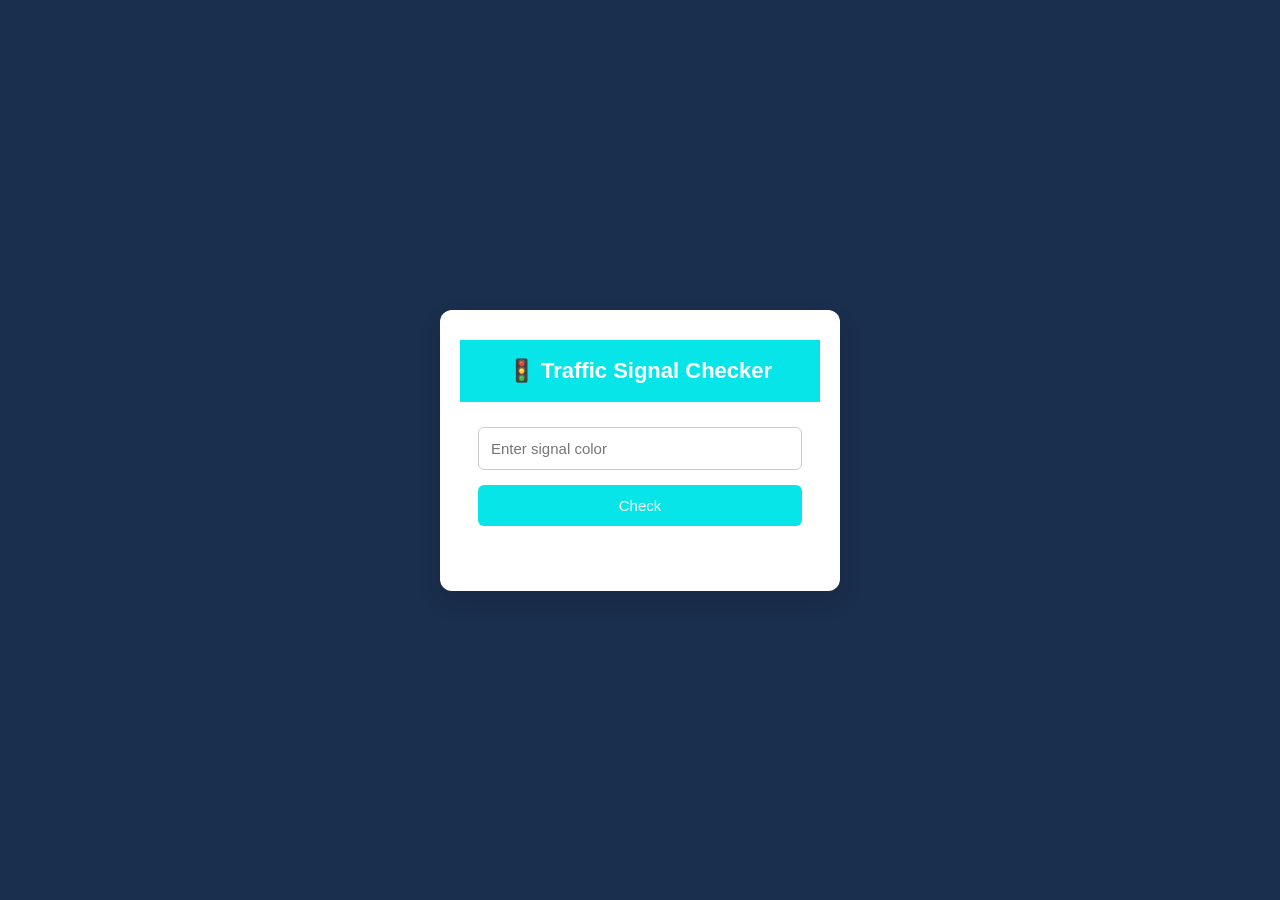
<file: index.html>
<!DOCTYPE html>
<html lang="en">
<head>
    <meta charset="UTF-8">
    <meta name="viewport" content="width=device-width, initial-scale=1.0">
    <title>Traffic signal checker</title>
    <link rel="stylesheet" href="style.css">
</head>
<body>
    <div class="container">
    <h1>🚦 Traffic Signal Checker</h1>
    
    <input type="text" id="colorInput" placeholder="Enter signal color">
    
    <button onclick="signalChecker()">Check</button>

    <p id="message"></p>
</div>
    <script src="app.js"></script>
</body>
</html>
</file>
<file: style.css>
* {
    margin: 0;
    padding: 0;
    box-sizing: border-box;
    font-family: Arial, sans-serif;
}

body {
    min-height: 100vh;
    display: flex;
    justify-content: center;
    align-items: center;
    background: #1a2e4d;
    padding: 15px; /* 👈 mobile spacing */
}

/* Card */
.container {
    width: 100%;
    max-width: 400px; /* 👈 responsive width */
    background: #fff;
    border-radius: 12px;
    box-shadow: 0 10px 25px rgba(0,0,0,0.1);
    overflow: hidden;
     padding: 30px 20px; /* 👈 height increase */
}

/* Heading */
.container h1 {
    background: #08e5e9;
    color: #fff;
    padding: 18px;
    text-align: center;
    font-size: 22px;
      margin-bottom: 25px; /* 👈 space increase */
}

/* Inputs & Button */
.container input,
.container button {
    width: 90%;
    margin: 15px auto; /* 👈 zyada gap */
    display: block;
    padding: 12px;
    border-radius: 6px;
    font-size: 15px;
}

/* Input */
.container input {
    border: 1px solid #ccc;
}

/* Button */
.container button {
    border: none;
    background: #08e5e9;
    color: #fff;
    cursor: pointer;
    transition: 0.3s;
}

.container button:hover {
    background: #245a5b;
}

/* Message */
#message {
    text-align: center;
    padding-bottom: 20px;
    font-weight: bold;
    margin-top: 15px;
}

/* 📱 Mobile Fix */
@media (max-width: 480px) {
    .container h2 {
        font-size: 18px;
        padding: 15px;
    }

    .container input,
    .container button {
        width: 95%;
        font-size: 14px;
        padding: 10px;
    }
}
</file>
<file: Traffic signal checker/style.css>
* {
    margin: 0;
    padding: 0;
    box-sizing: border-box;
    font-family: Arial, sans-serif;
}

body {
    min-height: 100vh;
    display: flex;
    justify-content: center;
    align-items: center;
    background: #1a2e4d;
    padding: 15px; /* 👈 mobile spacing */
}

/* Card */
.container {
    width: 100%;
    max-width: 400px; /* 👈 responsive width */
    background: #fff;
    border-radius: 12px;
    box-shadow: 0 10px 25px rgba(0,0,0,0.1);
    overflow: hidden;
     padding: 30px 20px; /* 👈 height increase */
}

/* Heading */
.container h1 {
    background: #08e5e9;
    color: #fff;
    padding: 18px;
    text-align: center;
    font-size: 22px;
      margin-bottom: 25px; /* 👈 space increase */
}

/* Inputs & Button */
.container input,
.container button {
    width: 90%;
    margin: 15px auto; /* 👈 zyada gap */
    display: block;
    padding: 12px;
    border-radius: 6px;
    font-size: 15px;
}

/* Input */
.container input {
    border: 1px solid #ccc;
}

/* Button */
.container button {
    border: none;
    background: #08e5e9;
    color: #fff;
    cursor: pointer;
    transition: 0.3s;
}

.container button:hover {
    background: #245a5b;
}

/* Message */
#message {
    text-align: center;
    padding-bottom: 20px;
    font-weight: bold;
    margin-top: 15px;
}

/* 📱 Mobile Fix */
@media (max-width: 480px) {
    .container h2 {
        font-size: 18px;
        padding: 15px;
    }

    .container input,
    .container button {
        width: 95%;
        font-size: 14px;
        padding: 10px;
    }
}
</file>
